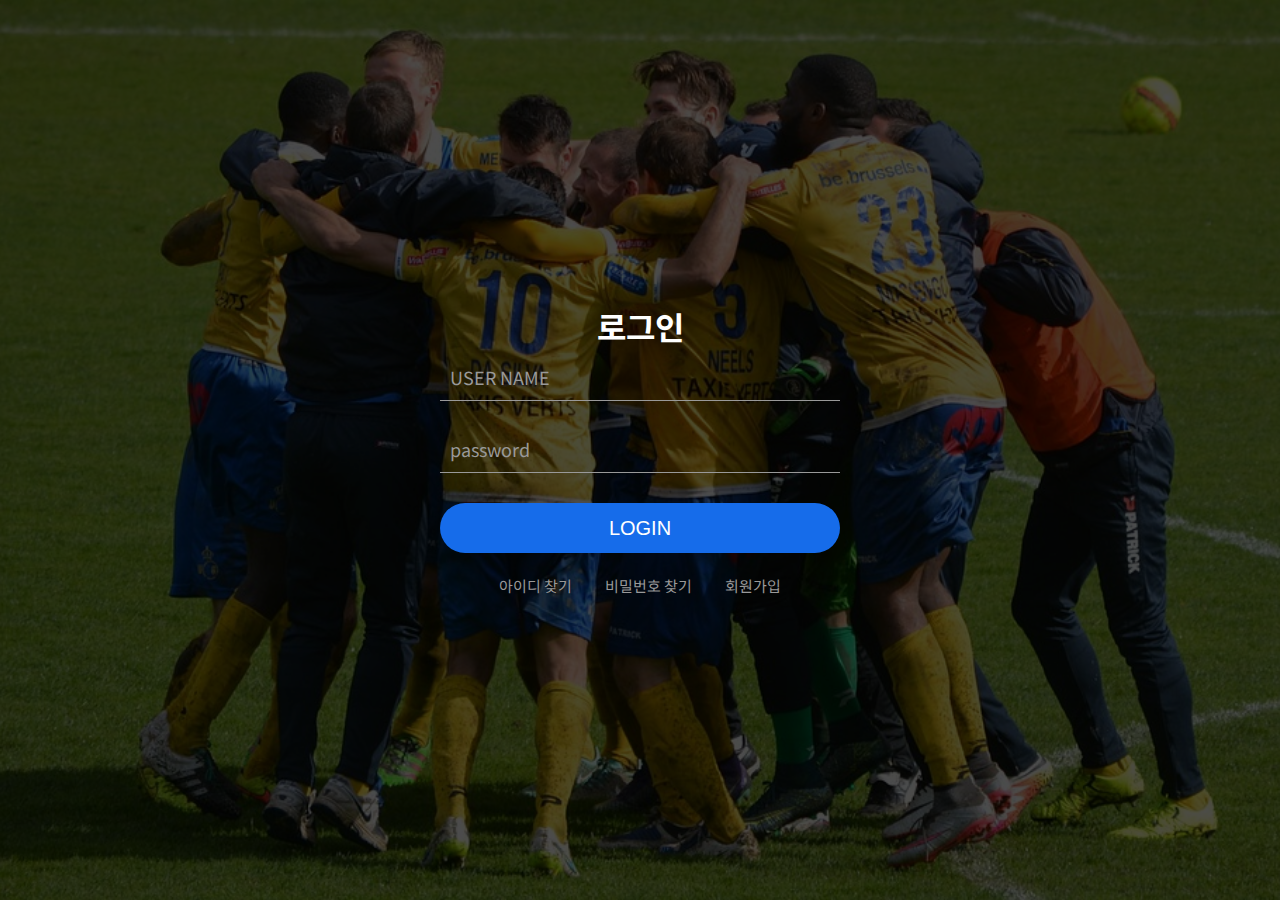
<file: src/main/resources/static/capstone ver1/login.html>
<!DOCTYPE html>
<html lang="en">

<head>
    <meta charset="UTF-8">
    <meta name="description" content="">
    <meta http-equiv="X-UA-Compatible" content="IE=edge">
    <meta name="viewport" content="width=device-width, initial-scale=1, shrink-to-fit=no">
    <!-- The above 4 meta tags *must* come first in the head; any other head content must come *after* these tags -->

    <!-- Title -->
    <title>GET-TOO 로그인</title>

    <!-- Favicon -->
    <link rel="icon" href="../img/core-img/favicon.ico">

    <!-- Stylesheet -->
    <link rel="stylesheet" href="style_login.css">
    <script src="js/jquery/jquery-2.2.4.min.js"></script>

</head>

<body>
    <!-- Preloader -->
    <div class="preloader d-flex align-items-center justify-content-center">
        <div class="lds-ellipsis">
            <div></div>
            <div></div>
            <div></div>
            <div></div>
        </div>
    </div>
    
<!-- login area -->
    <section class="login-form">
      <h1> 로그인 </h1>
        <form action="/clientlogin" method="post">
            <div class="int-area">
                <input type="text" name="id" id="id" autocomplete="off" required>
                <label for="id"> USER NAME </label>
            </div>
            <div class="int-area">
                <input type="password" name="password" id="password" autocomplete="off" required>
                <label for="password"> password </label>
            </div>
            <div class="btn-area">
                <button id="btn" type="submit"> LOGIN </button>
            </div>
        </form>
        
        <div class="caption">
            <a href="####"> 아이디 찾기 </a>
            <a> &nbsp;&nbsp;&nbsp;&nbsp;&nbsp;&nbsp;&nbsp;&nbsp;&nbsp; </a>
            <a href="####"> 비밀번호 찾기 </a>
            <a> &nbsp;&nbsp;&nbsp;&nbsp;&nbsp;&nbsp;&nbsp;&nbsp;&nbsp; </a>
            <a href="/capstone ver1/join.html"> 회원가입 </a>
        </div>     
    </section>

    <script>
        let id = $('#id');
        let pw = $('#pw');
        let btn = $('#btn');

        $(btn).on('click', function() {
            if($(id).val() == "") {
                $(id).next('label').addClass('warning');
                setTimeout(function() {
                    $('label').removeClass('warning');
                },1500)
            }
            else if($(pw).val() == "") {
                $(pw).next('label').addClass('warning');
                setTimeout(function() {
                    $('label').removeClass('warning');
                },1500)
            }
        });
    </script>

</body>

</html>
</file>
<file: src/main/resources/static/capstone ver1/style_login.css>
@import url('http://fonts.googleapis.com/css?family=Noto+Sans+KR&display=swap');

* { margin: 0; padding: 0; box-sizing: border-box;}

body {
  font-family: 'Noto Sans KR', sans-serif;
  display: flex;
  justify-content: center;
  align-items: center;
  height: 100vh;
  background: url("../img/bg-img/bg-2.jpg") no-repeat center;
  background-size: cover;
}

body::before {
  content: "";
  position: absolute; z-index: 1;
  top: 0; right: 0; bottom: 0; left: 0;
  background-color: rgba(0, 0, 0, .7);
}


.login-form {position: relative; z-index: 2;}

.login-form h1 {
  font-size: 32px; color: #fff;
  text-align: center;
}

.int-area {
  width: 400px; position: relative;
  margin-top: 20px;
}
.int-area:first-child {margin-top: 0;}
.int-area input {
  width: 100%;
  padding: 20px 10px 10px;
  background-color: transparent;
  border: none;
  border-bottom: 1px solid #999;
  font-size: 18px; color: #fff;
  outline: none;
}
.int-area label {
  position: absolute; left: 10px; top: 15px;
  font-size: 18px; color: #999;
  transition: top .5s ease;
}
.int-area label.warning {
  color: red !important;
  animation: warning .3s ease;
  animation-iteration-count: 3;
}
@keyframes warning {
  0% {transform: translateX(-8px);}
  25% {transform: translateX(-8px);}
  50% {transform: translateX(-8px);}
  75% {transform: translateX(-8px);}
}
.int-area input:focus + label,
.int-area input:valid + label {
  top: -2px;
  font-size: 13px; color: #166cea;
}

.btn-area {margin-top: 30px;}
.btn-area button {
  width: 100%; height: 50px;
  background: #166cea;
  color: #fff;
  font-size: 20px;
  border: none;
  border-radius: 25px;
  cursor: pointer;
}

.caption {
  margin-top: 20px;
  text-align: center;
}
.caption a{
  font-size: 15px; color: #999;
  text-decoration: none;
}
</file>
